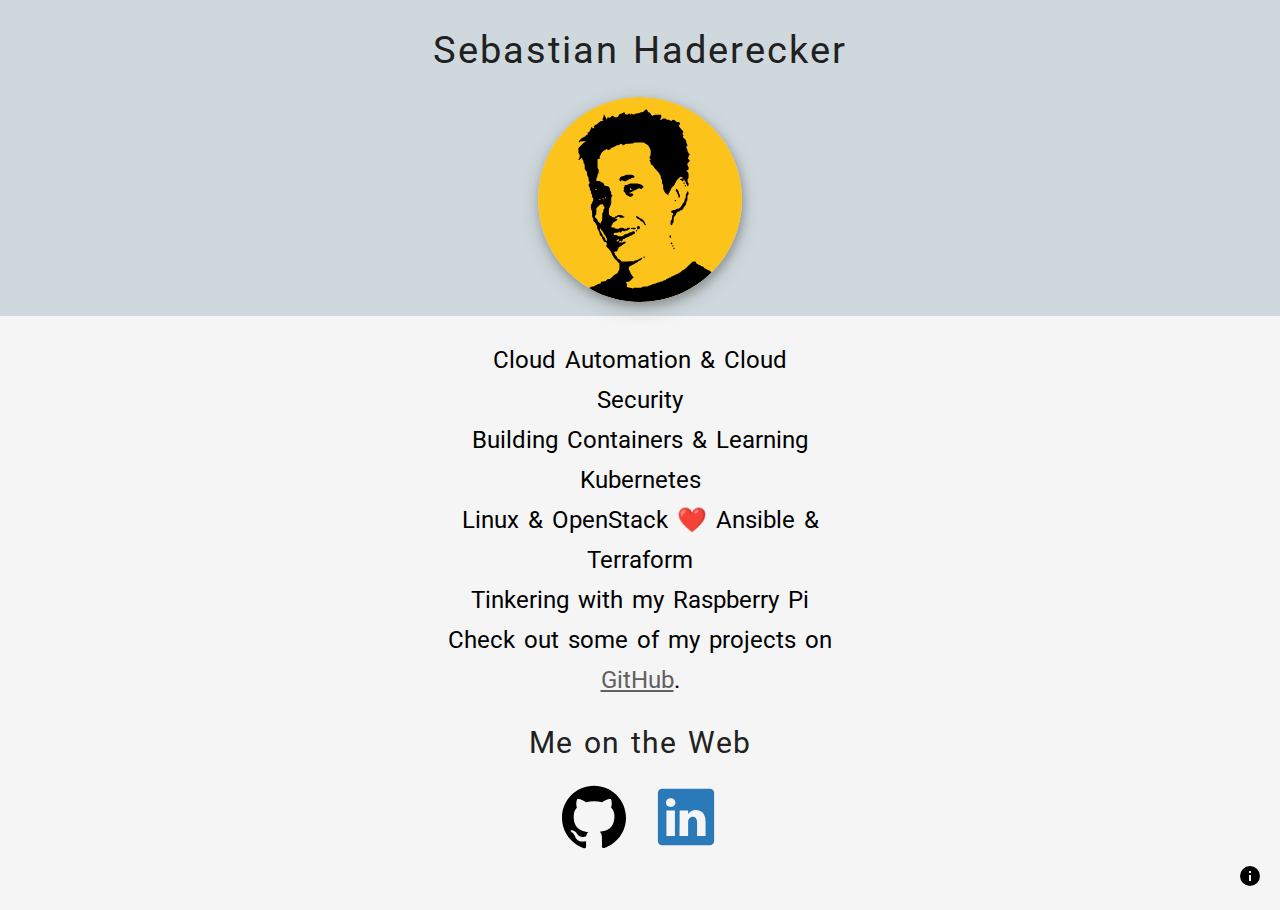
<file: index.html>
<!DOCTYPE html>
<html lang="en">

<head>
    <title>Sebastian Haderecker</title>
    <meta charset="UTF-8">
    <meta name="description" content="Currently working as a Cloud Engineer. Cloud Automation & Cloud Security. Kubernetes, Linux & OpenStack ❤️ Ansible & Terraform.">
    <meta name="viewport" content="width=device-width, initial-scale=1.0">
    <link href="https://fonts.googleapis.com/css?family=Roboto" rel="stylesheet">
    <link rel="stylesheet" type="text/css" href="layout.css">
    <link rel="icon" type="image/png" sizes="72x72" href="/favicon.png">
    <link rel="icon" type="image/svg+xml" sizes="any" href="/logo.svg">
    <link rel="apple-touch-icon" sizes="180x180" href="/apple-touch-icon.png">
    <link rel="mask-icon" href="/safari-pinned-tab.svg" color="#ffc107">
    <link rel="manifest" href="/site.webmanifest">
    <meta name="theme-color" content="#FFC107">  <!--For Chrome Tab Color-->
    <meta name="twitter:card" content="summary">
    <meta name="twitter:title" content="Sebastian Haderecker">
    <meta name="twitter:description" content="Currently working as a Cloud Engineer. Cloud Automation & Cloud Security. Kubernetes, Linux & OpenStack ❤️ Ansible & Terraform.">
    <meta name="twitter:image" content="https://sebastian.haderecker.me/twitter-card.png">
    <meta name="twitter:image:alt" content="Logo">
</head>

<body>
    <div class="header">
        <h1>Sebastian Haderecker</h1>
        <img src="logo.svg" alt="Logo" id="logo" class="unselect">
    </div>

    <div id="main">
        <div id="bio_container">
            <p class="bio">Cloud Automation &amp; Cloud Security<br>
            Building Containers &amp; Learning Kubernetes<br>
            Linux &amp; OpenStack ❤️ Ansible &amp; Terraform<br>
            Tinkering with my Raspberry Pi<br>
            Check out some of my projects on <a class="a_link" href="https://github.com/shaderecker?tab=repositories" target="_blank" rel="noopener">GitHub</a>.</p>
        </div>

        <h2>Me on the Web</h2>

        <div class="unselect">
            <a href="https://github.com/shaderecker" target="_blank" rel="noopener"><img src="github.svg" alt="GitHub" class="icon"></a>&nbsp;&nbsp;&nbsp;
            <a href="https://www.linkedin.com/in/sebastian-haderecker/" target="_blank" rel="noopener"><img src="linkedin.svg" alt="LinkedIn" class="icon"></a>
            <br><br><br><br> <!--Spacing for Mobile Landscape-->
        </div>
    </div>

    <i class="material-icons unselect" id="info" onclick="expandFooter()">info</i>

    <footer id="footer" style="opacity: 0;">
        <div id="footer_content">
            <p>
                <span class="wrap">&copy; 2025 Sebastian Haderecker&nbsp;&nbsp;</span>
                <span class="wrap">&nbsp;&nbsp;Material icons from <a class="a_link" href="https://material.io/icons/" target="_blank" rel="noopener">material.io</a></span>
            </p>
        </div>

        <i class="material-icons unselect" id="close" onclick="closeFooter()">cancel</i>

    </footer>

    <script src="footer.js"></script>

</body>

</html>
</file>
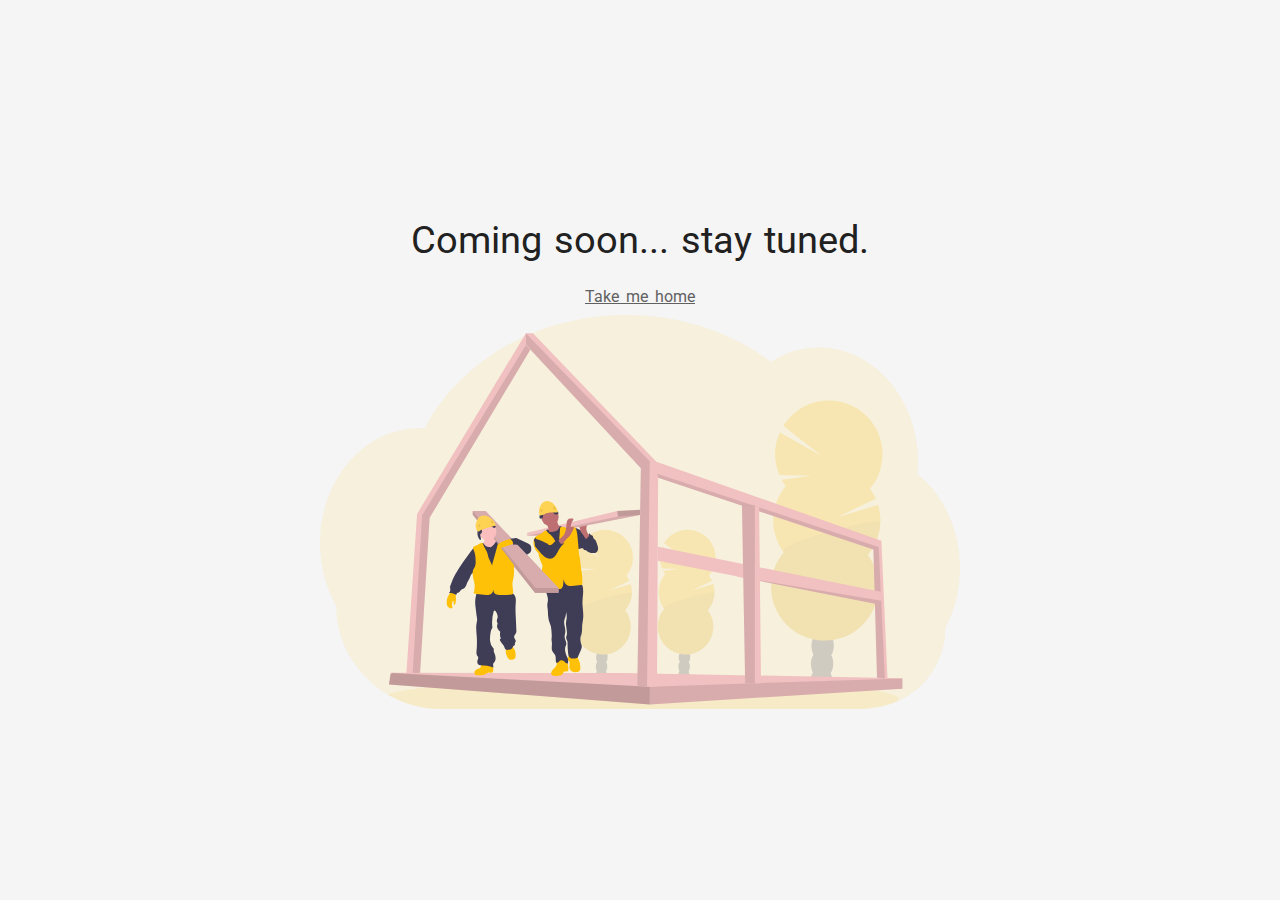
<file: portfolio/index.html>
<!DOCTYPE html>
<html lang="en">

<head>
    <title>Portfolio | Sebastian Haderecker</title>
    <meta charset="UTF-8">
    <meta name="viewport" content="width=device-width, initial-scale=1.0">
    <link href="https://fonts.googleapis.com/css?family=Roboto" rel="stylesheet">
    <link rel="stylesheet" type="text/css" href="layout.css">
    <link rel="shortcut icon" href="../favicon.png">
    <meta name="theme-color" content="#FFC107">  <!--For Chrome Tab Color-->
</head>

<body>
    <div id="center">
        <h1>Coming soon... stay tuned.</h1>
        <a class="a_link" href="..">Take me home</a>
        <img class="unselect" src="undraw_under_construction.svg" alt="Under Construction">
    </div>
</body>

</html>
</file>
<file: layout.css>
body {
    margin: 0;
    background-color: #F5F5F5;
}

* {
  -webkit-box-sizing: border-box;
     -moz-box-sizing: border-box;
          box-sizing: border-box;
  font-family: 'Roboto', sans-serif;
  font-weight: normal;
}

.a_link:link {
    color: #616161;
}

.a_link:hover {
    color: #757575;
}

.a_link:active {
    color: #616161;
}

.a_link:visited {
    color: #424242;
}

.header {
    background-color: #CFD8DC;
    text-align: center;
    padding-top: 1px;
    padding-bottom: 10px;
    word-spacing: 3px;
}

#logo {
    box-shadow: 2px 4px 8px 0 rgba(0, 0, 0, 0.2), 0 6px 20px 0 rgba(0, 0, 0, 0.19);
    border-radius: 50%;
    pointer-events: none;
}

#main {
    text-align: center;
    word-spacing: 3px;
}

#bio_container {
    margin: 0 auto;
}

@media screen and (max-width: 450px) {
  #bio_container {
    max-width: 70vw;
  }
}

@media screen and (min-width: 450px) and (max-width: 550px) {
  #bio_container {
    max-width: 60vw;
  }
}

@media screen and (min-width: 550px) and (max-width: 650px) {
  #bio_container {
    max-width: 50vw;
  }
}

@media screen and (min-width: 650px) and (max-width: 750px) {
  #bio_container {
    max-width: 40vw;
  }
}

@media screen and (min-width: 750px) {
  #bio_container {
    max-width: 30vw;
  }
}

.unselect {
    -webkit-touch-callout: none;    /* iOS Safari */
    -webkit-user-select: none;      /* Safari */
     -khtml-user-select: none;      /* Konqueror HTML */
       -moz-user-select: none;      /* Firefox */
        -ms-user-select: none;      /* Internet Explorer/Edge */
            user-select: none;      /* Non-prefixed version, currently
                                       supported by Chrome and Opera */
}

#info, #close {
    position: fixed;
    right: 0;
    bottom: 0;
    margin-right: 0.75em;
    margin-bottom: 0.5em;
}

#info:hover, #close:hover {
    cursor: pointer;
}

#close:hover {
    animation-name: rotate;
    animation-duration: 0.4s;
    animation-timing-function: ease-out;
}

@keyframes rotate {
  from {transform: rotate(0);}
  to {transform: rotate(180deg);}
}

@font-face {
  font-family: 'Material Icons';
  font-style: normal;
  font-weight: 400;
  src: local('Material Icons'),
       local('MaterialIcons-Regular'),
       url(material_icons/MaterialIcons-Regular.woff) format('woff'),
       url(material_icons/MaterialIcons-Regular.woff2) format('woff2');
}

.material-icons {
  font-family: 'Material Icons';
  font-weight: normal;
  font-style: normal;
  font-size: 24px;  /* Preferred icon size */
  display: inline-block;
  line-height: 1;
  text-transform: none;
  letter-spacing: normal;
  word-wrap: normal;
  white-space: nowrap;
  direction: ltr;

  /* Support for all WebKit browsers. */
  -webkit-font-smoothing: antialiased;
  /* Support for Safari and Chrome. */
  text-rendering: optimizeLegibility;

  /* Support for Firefox. */
  -moz-osx-font-smoothing: grayscale;

  /* Support for IE. */
  font-feature-settings: 'liga';
}

#footer_content {
    margin-left: 1em;
    margin-right: 4em;
}

span.wrap {
    display: inline-block;
}

footer {
    position: fixed;
    left: 0;
    bottom: 0;
    width: 100%;
    background-color: #FFC107;
    text-align: center;
    font-size: 15px;
    overflow: hidden;
    opacity: 0;
    -webkit-transform: translateY(100%);
            transform: translateY(100%);
    -webkit-transition: opacity 0.3s, -webkit-transform 0.5s;
            transition: opacity 0.3s, transform 0.5s;
}

.footer-active {
    opacity: 1 !important;
    -webkit-transform: translateY(0);
            transform: translateY(0);
}

h1 {
    font-size: 24px;
    color: #212121;
    letter-spacing: 2px;
}

h2 {
    color: #212121;
    letter-spacing: 1px;
}


@media screen and (max-width: 450px) {
  #logo {
    max-width: 25%;
  }
  .icon {
    max-width: 15%;
  }
}

@media screen and (min-width: 450px) and (max-width: 550px) {
  #logo {
    max-width: 22%;
  }
  .icon {
    max-width: 14%;
  }
}

@media screen and (min-width: 550px) and (max-width: 650px) {
  #logo {
    max-width: 20%;
  }
  .icon {
    max-width: 11%;
  }
}

@media screen and (min-width: 650px) and (max-width: 750px) {
  #logo {
    max-width: 18%;
  }
  .icon {
    max-width: 9%;
  }
}

@media screen and (min-width: 750px) {
  #logo {
    max-width: 16%;
  }
  .icon {
    max-width: 5%;
  }
}


@media screen and (min-width: 50em) {
  h1 {
    font-size: 3vw;
  }
}

@media screen and (min-width: 160em) {
  h1 {
    font-size: 5em;
  }
}


@media screen and (max-width: 450px) {
  h2 {
    font-size: 20px;
  }
}

@media screen and (min-width: 450px) and (max-width: 550px) {
  h2 {
    font-size: 24px;
  }
}

@media screen and (min-width: 550px) and (max-width: 650px) {
  h2 {
    font-size: 26px;
  }
}

@media screen and (min-width: 650px) and (max-width: 750px) {
  h2 {
    font-size: 28px;
  }
}

@media screen and (min-width: 750px) {
  h2 {
    font-size: 30px;
  }
}


@media screen and (max-width: 60em) {
  .bio {
    line-height: 1.5rem;
  }
}

@media screen and (min-width: 60em) {
  .bio {
    line-height: 2rem;
  }
}

@media screen and (min-width: 75em) {
  .bio {
    line-height: 2.5rem;
  }
}


@media screen and (min-width: 50em) {
  .bio {
    font-size: 2vw;
  }
}

@media screen and (min-width: 75em) {
  .bio {
    font-size: 1.5em;
  }
}
</file>
<file: portfolio/layout.css>
html, body {
    margin: 0;
    background-color: #F5F5F5;
    height: 100%;
}

* {
  -webkit-box-sizing: border-box;
     -moz-box-sizing: border-box;
          box-sizing: border-box;
  font-family: 'Roboto', sans-serif;
  font-weight: normal;
}

.unselect {
    -webkit-touch-callout: none;    /* iOS Safari */
    -webkit-user-select: none;      /* Safari */
     -khtml-user-select: none;      /* Konqueror HTML */
       -moz-user-select: none;      /* Firefox */
        -ms-user-select: none;      /* Internet Explorer/Edge */
            user-select: none;      /* Non-prefixed version, currently
                                       supported by Chrome and Opera */
}

.a_link:link {
    color: #616161;
}

.a_link:hover {
    color: #757575;
}

.a_link:active {
    color: #616161;
}

.a_link:visited {
    color: #424242;
}

#center {
    display: flex;
    align-items: center;
    justify-content: center;
    flex-direction: column;
    height: 100%;
    word-spacing: 3px;
}

#center img {
    /* Center Image */
    margin: 0 auto;
    display: block;
    /* Spacing to top */
    margin-top: 1vh;

    pointer-events: none;
}

h1 {
    color: #212121;
}

@media screen and (max-width: 60em) {
  h1 {
    font-size: 4vw;
  }
  #center img {
    max-width: 80%;
  }
}

@media screen and (min-width: 60em) and (max-width: 100em) {
  h1 {
    font-size: 3vw;
  }
  #center img {
    max-width: 50%;
  }
}

@media screen and (min-width: 100em) {
  h1 {
    font-size: 2vw;
  }
  #center img {
    max-width: 40%;
  }
}
</file>
